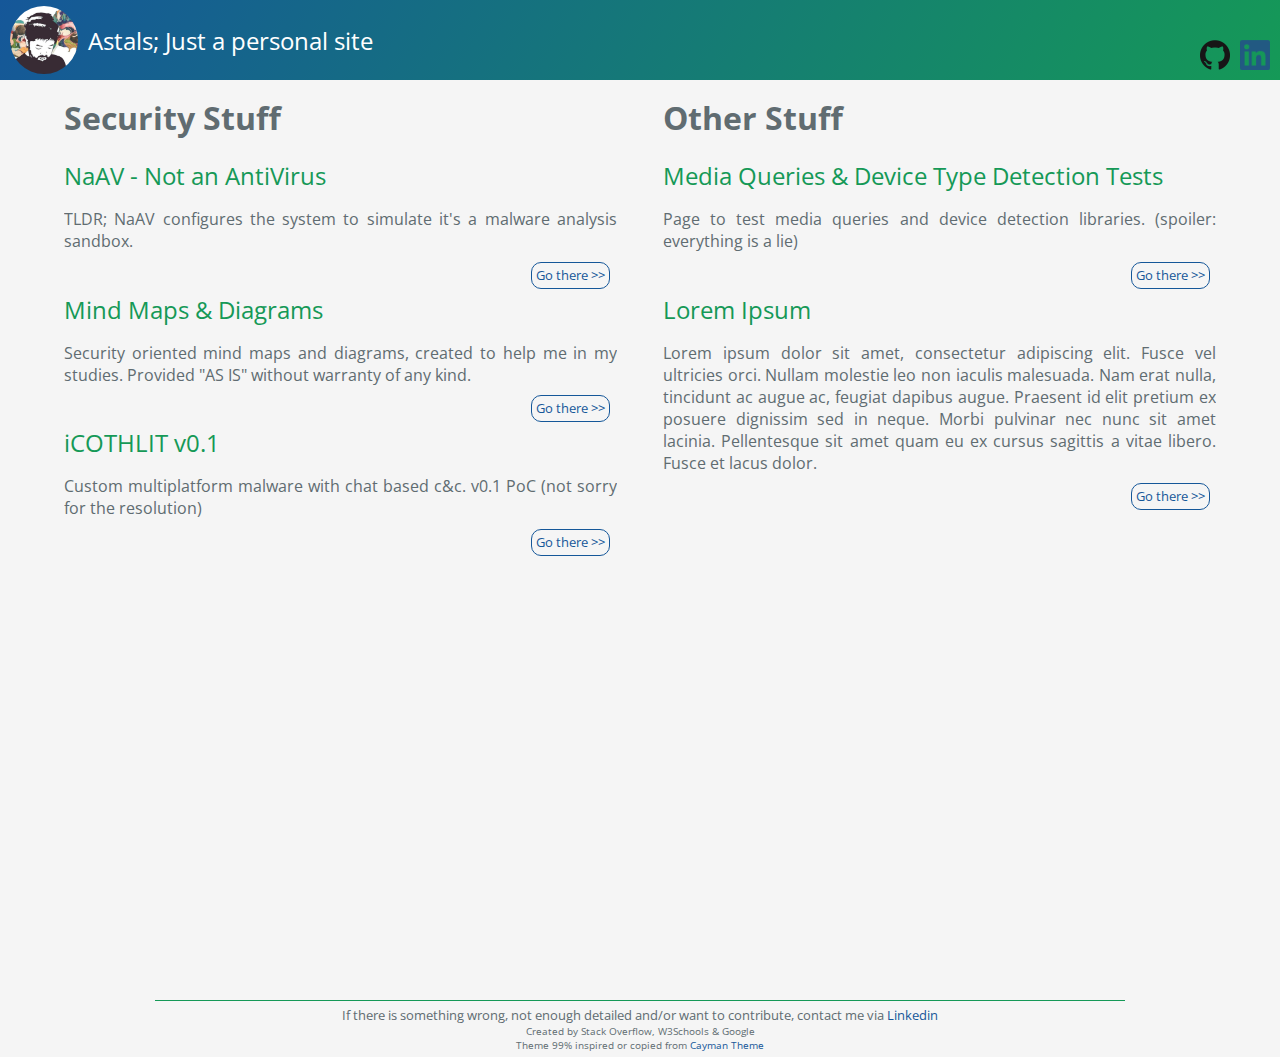
<file: index.html>
<!DOCTYPE html>
<html lang="en-US">
	<head>
		<meta charset="UTF-8">
		<title>Astals; Just a personal site</title>
		<link rel="stylesheet" href="/styles/main.css">
		<script src="https://code.jquery.com/jquery-3.5.1.min.js"></script>
		<script src="/commons/devicetype.js"></script>
		<link rel="icon" type="image/png" sizes="96x96" href="/images/favicon.png">
		<meta name="viewport" content="width=device-width, initial-scale=1">
		<meta name="theme-color" content="#157878">
		<meta name="apple-mobile-web-app-status-bar-style" content="black-translucent">
		<meta property="og:locale" content="en_US">
		<meta property=”og:image” content=”http://astals.tk/images/astals.jpg” />
		<meta property="og:site_name" content="Astals;">
		<!-- page tags -->
		<meta property="og:title" content="Security stuff">
		<meta name="description" content="Security stuff">
		<meta property="og:description" content="Security stuff">
		<meta property="og:url" content="http://astals.tk">
		<link rel="canonical" href="http://astals.tk">
	</head>
	<body>
		<header> </header>
		<main>
			<div class="security_stuff_container">
				<h1>Security Stuff</h1>
				<article class="reduce_top_margin_05em">
					<h2>NaAV - Not an AntiVirus</h2>
					<p>TLDR; NaAV configures the system to simulate it's a malware analysis sandbox.</p>
					<a class="button_to_page reduce_top_margin_05em" href="/pages/NaAV.html">Go there >></a>
				</article>
				<article class="reduce_top_margin_05em">
					<h2>Mind Maps & Diagrams</h2>
					<p>Security oriented mind maps and diagrams, created to help me in my studies. Provided "AS IS" without warranty of any kind.</p>
					<a class="button_to_page reduce_top_margin_05em" href="/pages/security_mindmaps_diagrams_etc.html">Go there >></a>
				</article>
				<article class="reduce_top_margin_05em">
					<h2>iCOTHLIT v0.1</h2>
					<p>Custom multiplatform malware with chat based c&c. v0.1 PoC (not sorry for the resolution) </p>
					<a class="button_to_page reduce_top_margin_05em" href="https://www.youtube.com/watch?v=YKatEICbChM" target="_blank">Go there >></a>
				</article>
			</div>
			<div class="other_stuff_container">
				<h1>Other Stuff</h1>
				<article class="reduce_top_margin_05em">
					<h2>Media Queries & Device Type Detection Tests</h2>
					<p>Page to test media queries and device detection libraries. (spoiler: everything is a lie)</p>
					<a class="button_to_page reduce_top_margin_05em" href="/pages/media_queries_device_tests.html">Go there >></a>
				</article>
				<article class="reduce_top_margin_05em">
					<h2>Lorem Ipsum</h2>
					<p>Lorem ipsum dolor sit amet, consectetur adipiscing elit. Fusce vel ultricies orci. Nullam molestie leo non iaculis malesuada. Nam erat nulla, tincidunt ac augue ac, feugiat dapibus augue. Praesent id elit pretium ex posuere dignissim sed in neque. Morbi pulvinar nec nunc sit amet lacinia. Pellentesque sit amet quam eu ex cursus sagittis a vitae libero. Fusce et lacus dolor.</p>
					<a class="button_to_page reduce_top_margin_05em" href="/pages/lorem_ipsum.html">Go there >></a>
				</article>
			</div>
		</main>
		<div style="clear: both;"></div>
		<footer> </footer>        
	</body>
	<script> 
		$(function(){
			$("header").load("/commons/header_content.html"); 
			$("footer").load("/commons/footer_content.html"); 
		});
	</script>
</html>
</file>
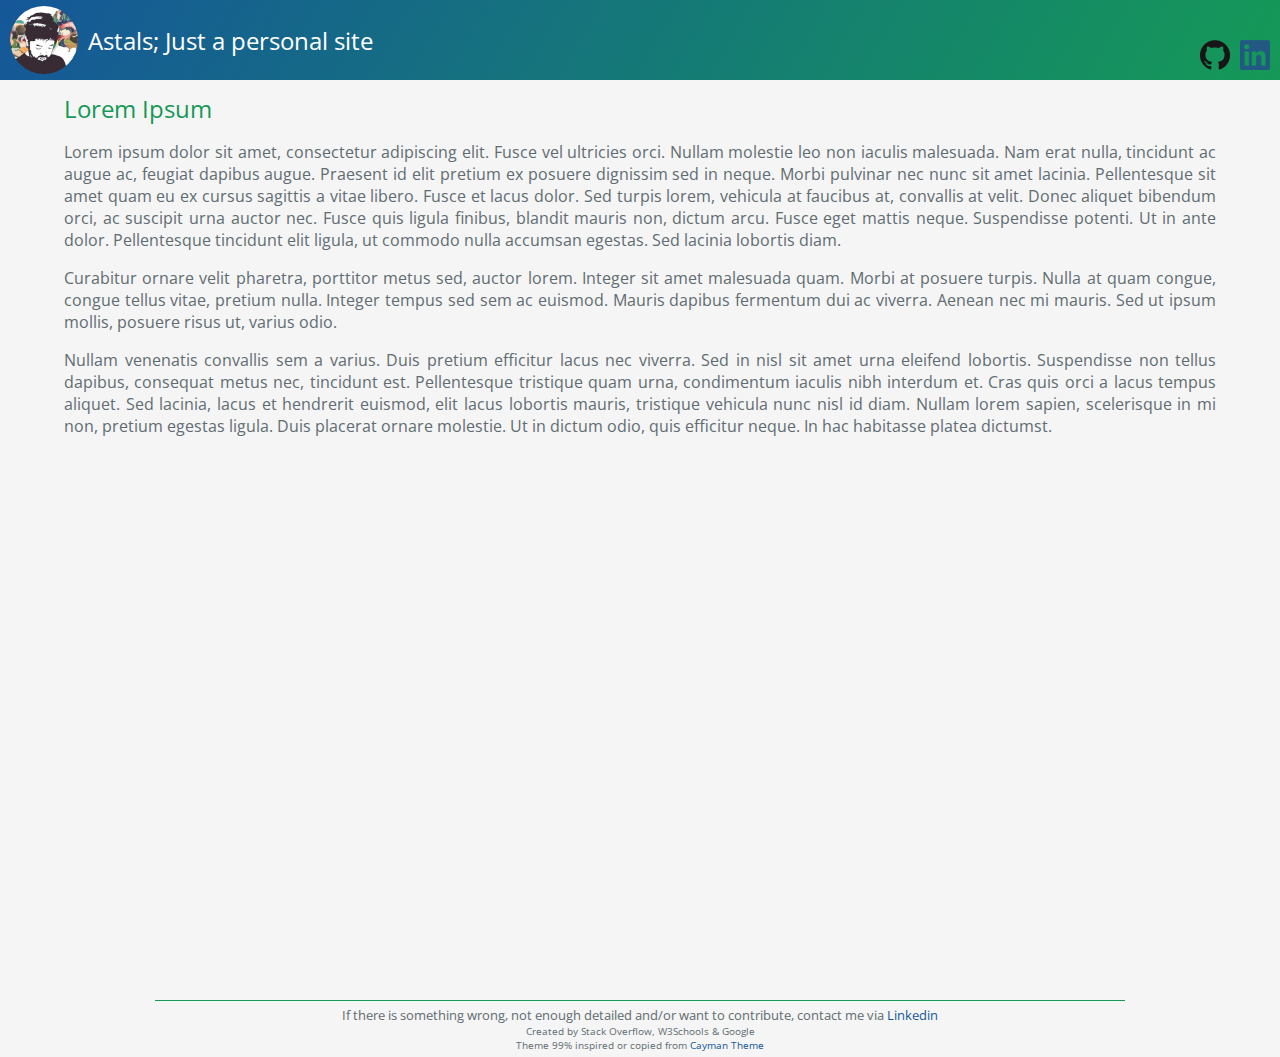
<file: pages/lorem_ipsum.html>
<!DOCTYPE html>
<html lang="en-US">
	<head>
		<meta charset="UTF-8">
		<title>Astals; Just a personal site</title>
		<link rel="stylesheet" href="/styles/main.css">
		<link rel="icon" type="image/png" sizes="96x96" href="/images/favicon.png">
		<script  src="https://code.jquery.com/jquery-3.5.1.min.js"></script>
		<meta name="viewport" content="width=device-width, initial-scale=1">
		<meta name="theme-color" content="#157878">
		<meta name="apple-mobile-web-app-status-bar-style" content="black-translucent">
		<meta property="og:locale" content="en_US">
		<meta property=”og:image” content=”http://astals.tk/images/astals.jpg” />
		<meta property="og:site_name" content="Astals;">

		<meta property="og:title" content="Lorem ipsum">
		<meta name="description" content="Lorem ipsum">
		<meta property="og:description" content="Lorem ipsum">
		<meta property="og:url" content="http://astals.tk/pages/lorem_ipsum.html">
		<link rel="canonical" href="http://astals.tk">
	</head>
	<body>
		<header> </header>
		<main>
			<article>
			<h2>Lorem Ipsum</h2>
			<p>Lorem ipsum dolor sit amet, consectetur adipiscing elit. Fusce vel ultricies orci. Nullam molestie leo non iaculis malesuada. Nam erat nulla, tincidunt ac augue ac, feugiat dapibus augue. Praesent id elit pretium ex posuere dignissim sed in neque. Morbi pulvinar nec nunc sit amet lacinia. Pellentesque sit amet quam eu ex cursus sagittis a vitae libero. Fusce et lacus dolor. Sed turpis lorem, vehicula at faucibus at, convallis at velit. Donec aliquet bibendum orci, ac suscipit urna auctor nec. Fusce quis ligula finibus, blandit mauris non, dictum arcu. Fusce eget mattis neque. Suspendisse potenti. Ut in ante dolor. Pellentesque tincidunt elit ligula, ut commodo nulla accumsan egestas. Sed lacinia lobortis diam.</p>

			<p>Curabitur ornare velit pharetra, porttitor metus sed, auctor lorem. Integer sit amet malesuada quam. Morbi at posuere turpis. Nulla at quam congue, congue tellus vitae, pretium nulla. Integer tempus sed sem ac euismod. Mauris dapibus fermentum dui ac viverra. Aenean nec mi mauris. Sed ut ipsum mollis, posuere risus ut, varius odio.</p>

			<p>Nullam venenatis convallis sem a varius. Duis pretium efficitur lacus nec viverra. Sed in nisl sit amet urna eleifend lobortis. Suspendisse non tellus dapibus, consequat metus nec, tincidunt est. Pellentesque tristique quam urna, condimentum iaculis nibh interdum et. Cras quis orci a lacus tempus aliquet. Sed lacinia, lacus et hendrerit euismod, elit lacus lobortis mauris, tristique vehicula nunc nisl id diam. Nullam lorem sapien, scelerisque in mi non, pretium egestas ligula. Duis placerat ornare molestie. Ut in dictum odio, quis efficitur neque. In hac habitasse platea dictumst.</p>
		</main>
		<footer> </footer>        
	</body>
	<script> 
		$(function(){
			$("header").load("/commons/header_content.html"); 
			$("footer").load("/commons/footer_content.html"); 
		});
	</script>
</html>
</file>
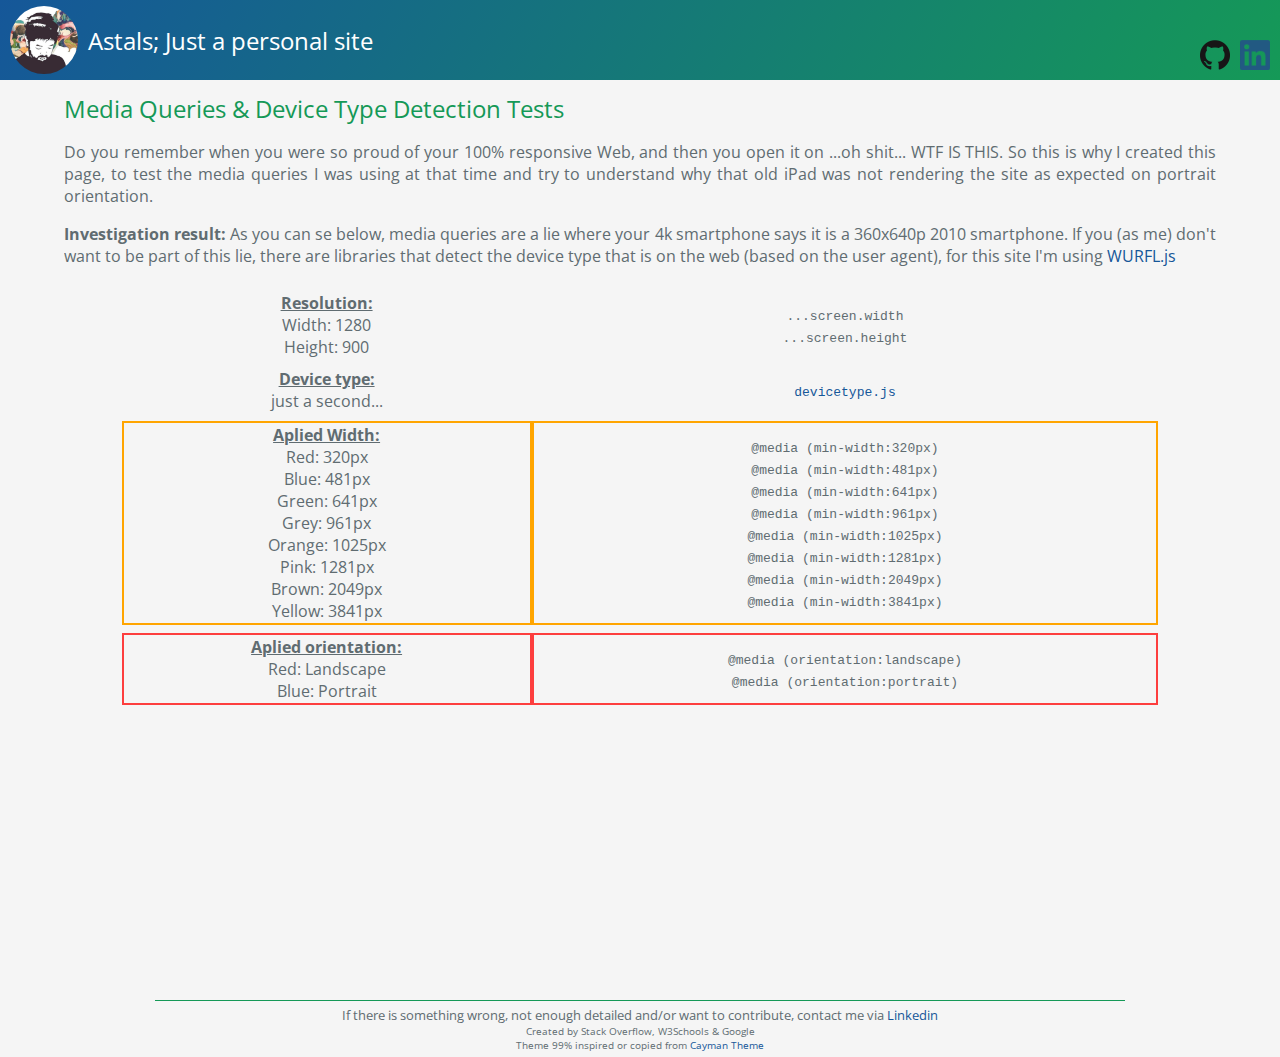
<file: pages/media_queries_device_tests.html>
<!DOCTYPE html>
<html lang="en-US">
	<head>
		<meta charset="UTF-8">
		<title>Astals; Just a personal site</title>
		<link rel="stylesheet" href="/styles/main.css">
		<link rel="icon" type="image/png" sizes="96x96" href="/images/favicon.png">
		<script src="https://code.jquery.com/jquery-3.5.1.min.js"></script>
		<script src="/commons/devicetype.js"></script>
		<meta name="viewport" content="width=device-width, initial-scale=1">
		<meta name="theme-color" content="#157878">
		<meta name="apple-mobile-web-app-status-bar-style" content="black-translucent">
		<meta property="og:locale" content="en_US">
		<meta property=”og:image” content=”http://astals.tk/images/astals.jpg” />
		<meta property="og:site_name" content="Astals;">

		<meta property="og:title" content="Lorem ipsum">
		<meta name="description" content="Lorem ipsum">
		<meta property="og:description" content="Lorem ipsum">
		<meta property="og:url" content="http://astals.tk/pages/lorem_ipsum.html">
		<link rel="canonical" href="http://astals.tk">

		<style>
			.width_box, .orientation_box{
				border: 2px;
				border-style: solid;
				margin: auto;
			}
			@media (min-width:320px)  {
				.width_box{ border-color: red }
			}
			@media (min-width:481px)  {
				.width_box{ border-color: blue}  
			}
			@media (min-width:641px)  {  
				.width_box{ border-color: green}
			}
			@media (min-width:961px)  {  
				.width_box{ border-color: grey }
			}
			@media (min-width:1025px) {  
				.width_box{ border-color: orange }
			}
			@media (min-width:1281px) {  
				.width_box{ border-color: pink}
			}
			@media (min-width:2049px) {  
				.width_box{ border-color: brown}
			}
			@media (min-width:3841px) {  
				.width_box{ border-color: yellow}
			}
			@media (orientation:landscape) {
				.orientation_box{ border-color: rgba(255,0,0,0.75) }
			}
			@media (orientation:portrait) {
				.orientation_box{ border-color: rgba(0,0,255,0.75) }  
			}
			</style>
	</head>
	<body>
		<header> </header>
		<main>
			<article>
			<h2>Media Queries & Device Type Detection Tests</h2>
			<p>Do you remember when you were so proud of your 100% responsive Web, and then you open it on ...oh shit... WTF IS THIS. So this is why I created this page, to test the media queries I was using at that time and try to understand why that old iPad was not rendering the site as expected on portrait orientation.</p>
			<p><b>Investigation result: </b>As you can se below, media queries are a lie where your 4k smartphone says it is a 360x640p 2010 smartphone. If you (as me) don't want to be part of this lie, there are libraries that detect the device type that is on the web (based on the user agent), for this site I'm using <a href="https://www.scientiamobile.com/products/wurfl-js/" target="_blank">WURFL.js</a></p>
			<!-- https://docs.microsoft.com/en-us/archive/msdn-magazine/2015/february/cutting-edge-lightweight-client-side-device-detection-->
			<!-- https://docs.microsoft.com/en-us/archive/msdn-magazine/2014/december/cutting-edge-effective-image-handling-in-responsive-web-sites-->

			<table style="text-align: center;">
				<tr>
					<td>
						<div style="font-weight: bold; text-decoration: underline;">Resolution:</div>
						<div id="JSwidth">Width: null</div>
						<div id="JSheight">Height: null</div>
					</td>
					<td>
						<code>
							...screen.width <br>
							...screen.height <br>
						</code>
					</td>	
				</tr>
				<tr>
					<td>
						<div style="font-weight: bold; text-decoration: underline;">Device type:</div>
						<div id="js_detected_form_factor">just a second...</div>
					</td>
					<td>
						<code>
							<a href="/commons/devicetype.js" target="_blank">devicetype.js</a>
						</code>
					</td>	
				</tr>
				<tr>
					<td  class="width_box">
							<div style="font-weight: bold; text-decoration: underline;">Aplied Width:</div>
							Red: 320px<br>
							Blue: 481px<br>
							Green: 641px<br>
							Grey: 961px<br>
							Orange: 1025px<br>
							Pink: 1281px<br>
							Brown: 2049px<br>
							Yellow: 3841px
					</td>
					<td  class="width_box">
						<code>
							@media (min-width:320px)<br>
							@media (min-width:481px)<br>
							@media (min-width:641px)<br>
							@media (min-width:961px)<br>
							@media (min-width:1025px)<br> 
							@media (min-width:1281px)<br>
							@media (min-width:2049px)<br>
							@media (min-width:3841px)
						</code>
					</td>
				</tr>
				<tr>
					<td class="orientation_box">
							<div style="font-weight: bold; text-decoration: underline;">Aplied orientation:</div>
							Red: Landscape<br>
							Blue: Portrait<br>
					</td>
					<td class="orientation_box">
						<code>
							@media (orientation:landscape)<br>
							@media (orientation:portrait)<br>
						</code>
					</td>
				</tr>
			</table>
		</main>
		<footer> </footer>        
	</body>
	<script> 
		$(function(){
			$("header").load("/commons/header_content.html"); 
			$("footer").load("/commons/footer_content.html"); 
		});
	</script>
	<script type="text/javascript">
		function populate_size(){
			console.log("executing function populate_size")
			document.getElementById("JSwidth").innerHTML = "Width: " + screen.width;
			document.getElementById("JSheight").innerHTML = "Height: " + screen.height;
		}
		function check_if_form_factor_is_populated() {
			if (form_factor != null && form_factor != ""){
				document.getElementById("js_detected_form_factor").innerHTML = form_factor;
			}
			else{
				setTimeout(check_if_form_factor_is_populated, 100);
			}
		}

		populate_size();
		window.onresize = populate_size;
		check_if_form_factor_is_populated();
	</script>
</html>
</file>
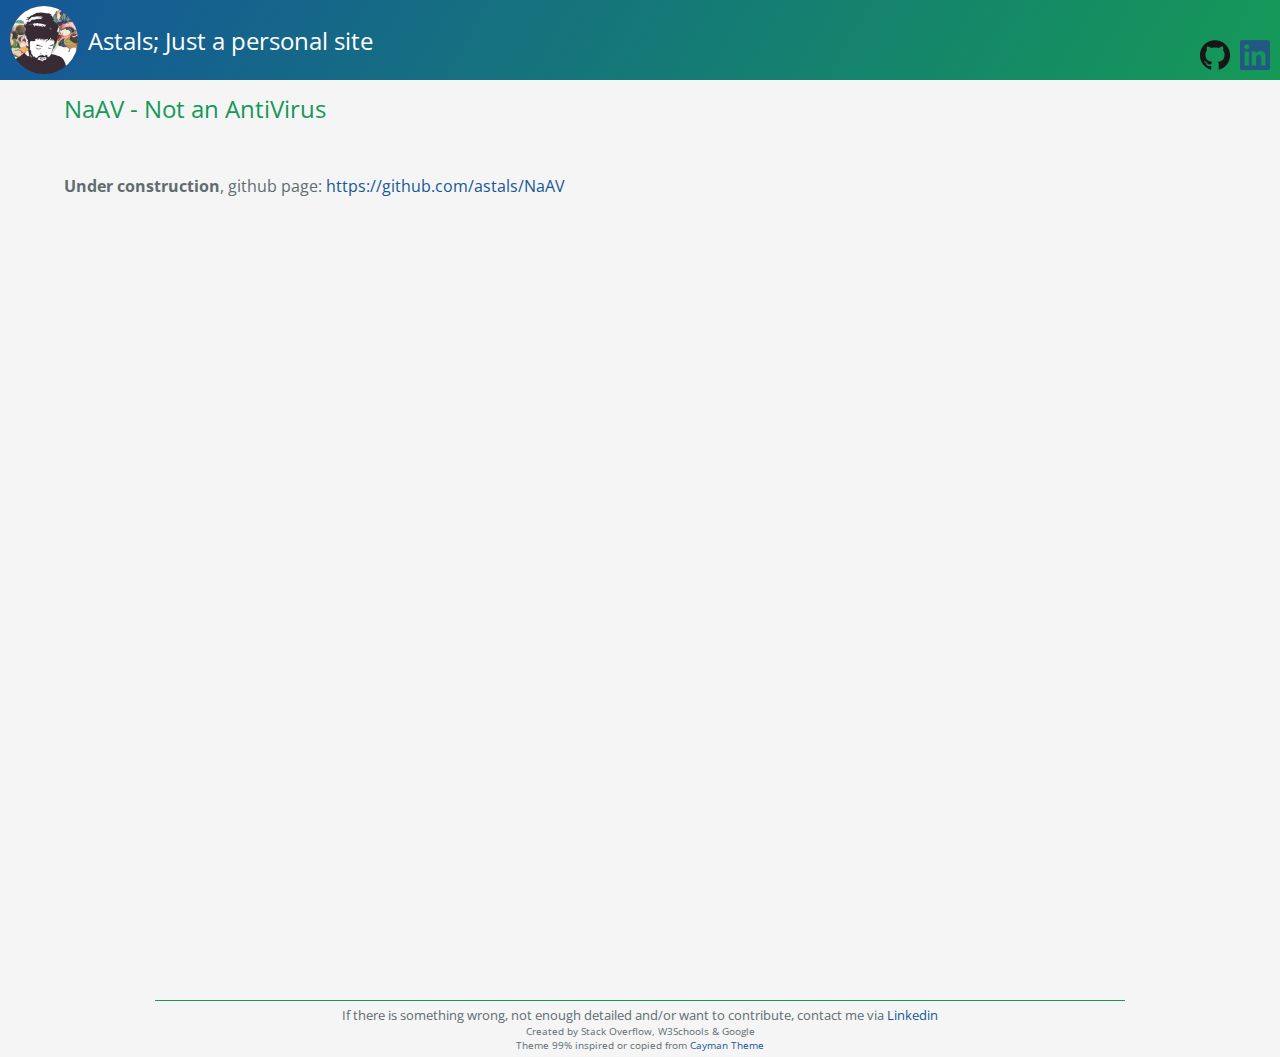
<file: pages/NaAV.html>
<!DOCTYPE html>
<html lang="en-US">
	<head>
		<meta charset="UTF-8">
		<title>Astals; Just a personal site</title>
		<link rel="stylesheet" href="/styles/main.css">
		<link rel="icon" type="image/png" sizes="96x96" href="/images/favicon.png">
		<script  src="https://code.jquery.com/jquery-3.5.1.min.js"></script>
		<meta name="viewport" content="width=device-width, initial-scale=1">
		<meta name="theme-color" content="#157878">
		<meta name="apple-mobile-web-app-status-bar-style" content="black-translucent">
		<meta property="og:locale" content="en_US">
		<meta property=”og:image” content=”http://astals.tk/images/astals.jpg” />
		<meta property="og:site_name" content="Astals;">

		<meta property="og:title" content="NaAV - Not an AntiVirus">
		<meta name="description" content="NaAV - Not an AntiVirus">
		<meta property="og:description" content="NaAV - Not an AntiVirus">
		<meta property="og:url" content="http://astals.tk/pages/NaAV.html">
		<link rel="canonical" href="http://astals.tk">
	</head>
	<body>
		<header> </header>
		<main>
			<article>
				<h2>NaAV - Not an AntiVirus</h2>
				<br>
				<p><b>Under construction</b>, github page: <a href="https://github.com/astals/NaAV" target="_blank">https://github.com/astals/NaAV</a></li></p>
			</article>
		</main>
		<footer> </footer>        
	</body>
	<script> 
		$(function(){
			$("header").load("/commons/header_content.html"); 
			$("footer").load("/commons/footer_content.html"); 
		});
	</script>
</html>
</file>
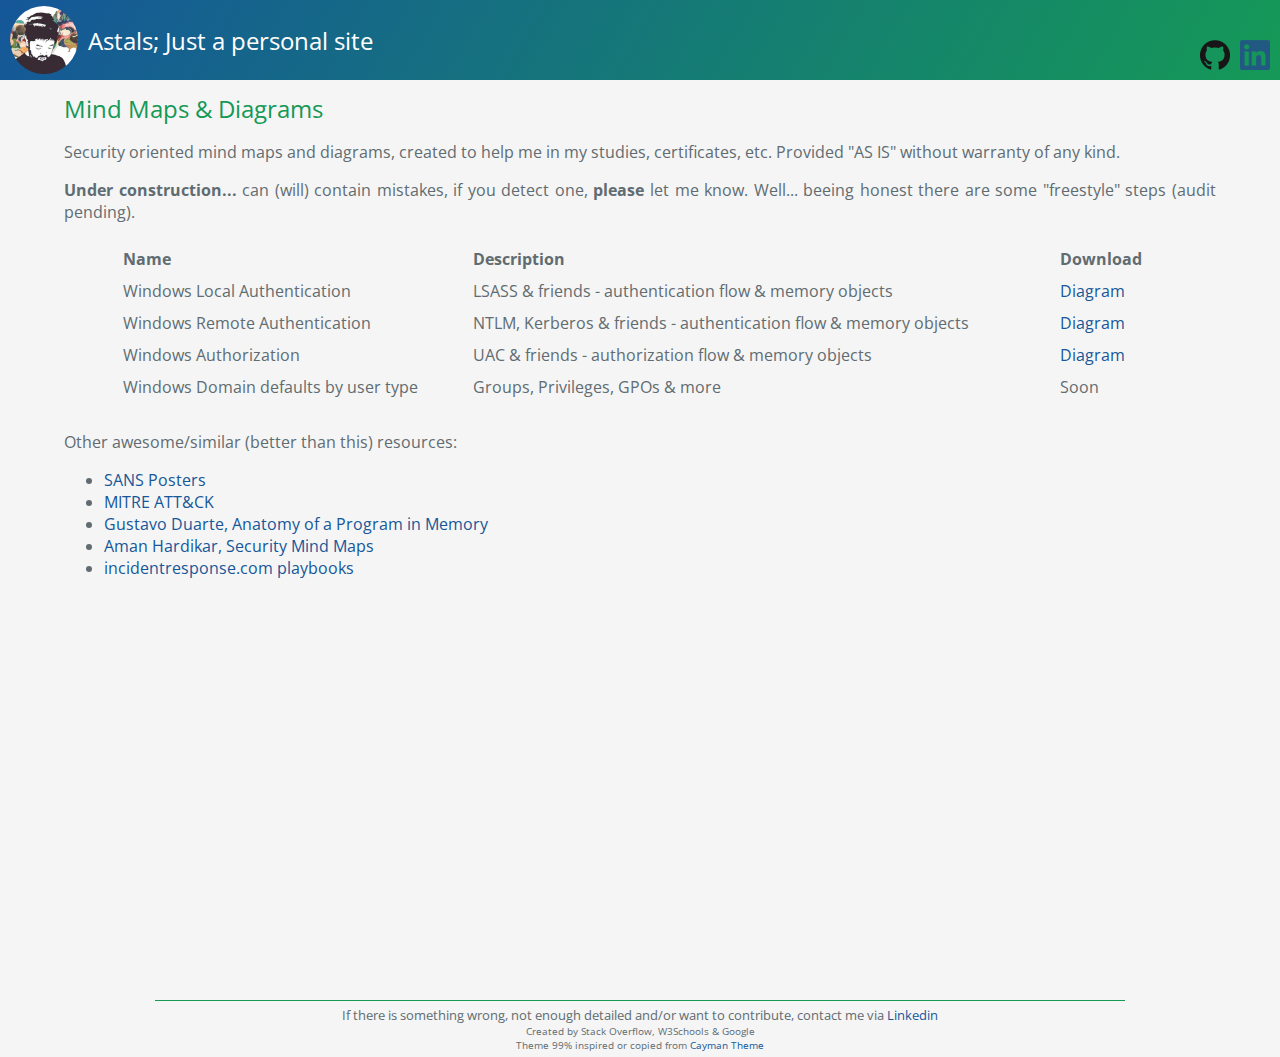
<file: pages/security_mindmaps_diagrams_etc.html>
<!DOCTYPE html>
<html lang="en-US">
	<head>
		<meta charset="UTF-8">
		<title>Astals; Just a personal site</title>
		<link rel="stylesheet" href="/styles/main.css">
		<link rel="icon" type="image/png" sizes="96x96" href="/images/favicon.png">
		<script  src="https://code.jquery.com/jquery-3.5.1.min.js"></script>
		<meta name="viewport" content="width=device-width, initial-scale=1">
		<meta name="theme-color" content="#157878">
		<meta name="apple-mobile-web-app-status-bar-style" content="black-translucent">
		<meta property="og:locale" content="en_US">
		<meta property=”og:image” content=”http://astals.tk/images/astals.jpg” />
		<meta property="og:site_name" content="Astals;">

		<meta property="og:title" content="Mind Maps & Diagrams">
		<meta name="description" content="Mind Maps & Diagrams">
		<meta property="og:description" content="Mind Maps & Diagrams">
		<meta property="og:url" content="http://astals.tk/pages/mindmaps_and_diagrams.html">
		<link rel="canonical" href="http://astals.tk/pages/mindmaps_and_diagrams.html">
	</head>
	<body>
		<header> </header>
		<main>
			<article>
				<h2>Mind Maps & Diagrams</h2>
				<p>Security oriented mind maps and diagrams, created to help me in my studies, certificates, etc. Provided "AS IS" without warranty of any kind. 
				</p>
				<p><b>Under construction...</b> can (will) contain mistakes, if you detect one, <b>please</b> let me know. Well... beeing honest there are some "freestyle" steps (audit pending).</p> 
				<table>
					<tr><th>Name</th> <th class="hide_on_phones hide_on_portrait">Description</th> <th> Download </th></tr>
					<tr><td>Windows Local Authentication</td><td class="hide_on_phones hide_on_portrait">LSASS & friends - authentication flow & memory objects</td><td><a href="/files/security_mindmaps_diagrams_etc/windows_local_authentication.jpg" target="_blank">Diagram</a></td></tr>
					<tr><td>Windows Remote Authentication</td><td class="hide_on_phones hide_on_portrait">NTLM, Kerberos & friends - authentication flow & memory objects</td><td><a href="/files/security_mindmaps_diagrams_etc/windows_remote_authentication.jpg" target="_blank">Diagram</a></td></tr>
					<tr><td>Windows Authorization</td><td class="hide_on_phones hide_on_portrait">UAC & friends - authorization flow & memory objects</td><td><a href="/files/security_mindmaps_diagrams_etc/windows_authorization.jpg" target="_blank">Diagram</a></td></tr>
					<tr><td>Windows Domain defaults by user type</td><td class="hide_on_phones hide_on_portrait">Groups, Privileges, GPOs & more</td><td>Soon</td></tr>
					<!--<tr><td>Lorem ipsum</td><td class="hide_on_portrait">Lorem ipsum</td><td><a href="https://en.wikipedia.org/wiki/Lorem_ipsum" target="_blank">Wiki</a></td></tr>-->
					<!--This link is only for me, NO, STOP, DONT OPEN IT ...omg you did it bastard... https://docs.google.com/document/d/1yvC37GXx4uH91vFc-Uwuapv5xS_9fuyzhX64uFhWX8c/edit?usp=sharing-->
					<tr></tr>
				</table>

				<p>Other awesome/similar (better than this) resources:</p>
				<ul>
					<li> <a href="https://www.sans.org/security-resources/posters/" target="_blank">SANS Posters</a></li>
					<li> <a href="https://attack.mitre.org/" target="_blank">MITRE ATT&CK</a></li>
					<li> <a href="https://manybutfinite.com/post/anatomy-of-a-program-in-memory/" target="_blank">Gustavo Duarte, Anatomy of a Program in Memory</a></li>
					<li> <a href="https://www.amanhardikar.com/mindmaps.html" target="_blank">Aman Hardikar, Security Mind Maps</a></li>
					<li> <a href="https://www.incidentresponse.com/playbooks/" target="_blank">incidentresponse.com playbooks</a></li>
				</ul>
					<!--https://www.amanhardikar.com/mindmaps/
					https://www.sans.org/security-resources/posters/
					https://digital-forensics.sans.org/community/posters
					https://www.sans.org/reading-room/?msc=securityresourceslp
					https://live.sysinternals.com/-->
					<!-- 
					https://docs.google.com/document/d/1mCY7OuLVd5XCAza1hTSKFlPGYOowULP_ZG9fabF1dKc/edit?usp=sharing
					https://docs.google.com/spreadsheets/d/1p1rNhpy-kYJ9QAOQyrQT-0euSA0P2CnV_Qib81UqvfI/edit?usp=sharing
					https://docs.google.com/spreadsheets/d/1ZWQBSgaIZDf3XSw6F2S6xkhlXja3lNSAyAGDHNcvPHQ/edit?usp=sharing
					-->
			</article>
		</main>
		<footer> </footer>        
	</body>
	<script> 
		$(function(){
			$("header").load("/commons/header_content.html"); 
			$("footer").load("/commons/footer_content.html"); 
		});
	</script>
</html>
</file>
<file: styles/main.css>
@import url("https://fonts.googleapis.com/css?family=Open+Sans:400,700");

/**********************************************************************************************
-- hard depencency with <meta name="viewport" content="width=device-width, initial-scale=1"> --
**********************************************************************************************/

html, body {
	margin: 0;
	height: 100%;
	background-color: #f5f5f5;
	font-family: "Open Sans", "Helvetica Neue", Helvetica, Arial, sans-serif;
}

h1, h2{
	margin-block-start:0.5em;
	margin-block-end:0.5em;
}

header {
	display: flex;
	height: 80px;
	overflow: hidden;
	color: #fff;
	background-color: #159957;
	background-image: linear-gradient(120deg, #155799, #159957);
}

.header_image{
	cursor: pointer;
	height: 85%;
	border-radius: 50%;
	margin: auto 0px auto 10px;
}

.header_title {
	cursor: pointer;
	margin: auto 0px auto 10px;
	color: white;
}

.header_item_social_media {
	margin: auto 10px 5px 0px;
}

.header_item_social_media_pusher_item {
	margin: auto 10px 5px auto;
}
.social_network_img{
	width: 30px;
	height: 30px;
}

main {
	min-height: 100%;
	width: 90%;
	margin: auto;
	color: #606c71;
}
.security_stuff_container{
	width: 48%; 
	float:left;
}

.other_stuff_container{
	width: 48%; 
	float:right;
}


article{
	overflow: hidden;
}

h2, h3 { 
	color:#159957;
	font-weight: normal
}

p {
	text-align: justify;
	text-justify: inter-word;
}

a {
	color: #155799;
	text-decoration: none;
}

a:active, a:hover {
	text-decoration: underline;
}

.button_to_page:active, .button_to_page:hover {
	text-decoration: none;
}

.button_to_page {
	border: 1px solid #155799;
	border-radius: 10px;
	padding: 4px;
	padding-top: 3px;
	margin-right: 0.5em;
	float:right;
	font-size: small;
}	
.button_to_page:hover{
	border: 1px solid #159957;
	color: #159957;
}

.reduce_top_margin_05em{
	margin-top: -0.5em;
}


table {
	width: 90%;
	margin: auto;
	border-spacing: 0 0.5em;
}

tr{
	padding: 5px;
}
th{
	text-align: left;
}

footer {
	width: 75%;
	margin: auto;
	border-top: 1px solid #159957;
	padding: 5px;
	text-align: center;
	font-size: x-small;
	color: #606c71;
	bottom: 0px;
	margin-top: 20px;
}

.footer_fontsize_big{
	font-size: small;
}


@media screen and (orientation:portrait) {
	table {
		width: 100%;
	}
	footer {
		width: 95%;
	}
	.hide_on_portrait{
		display: none;
	}
	
	footer, footer > a {
		font-size: xx-small;
	}
	.footer_fontsize_big, .footer_fontsize_big > a {
		font-size: x-small;
	}

	.header_title, h2 {
		font-size: 1.4em;
	}

	p, a, table, td, tr, th {
		font-size: small
	}
	.security_stuff_container, .other_stuff_container{
		width: 100%;
		float:none;
	}
}
</file>
